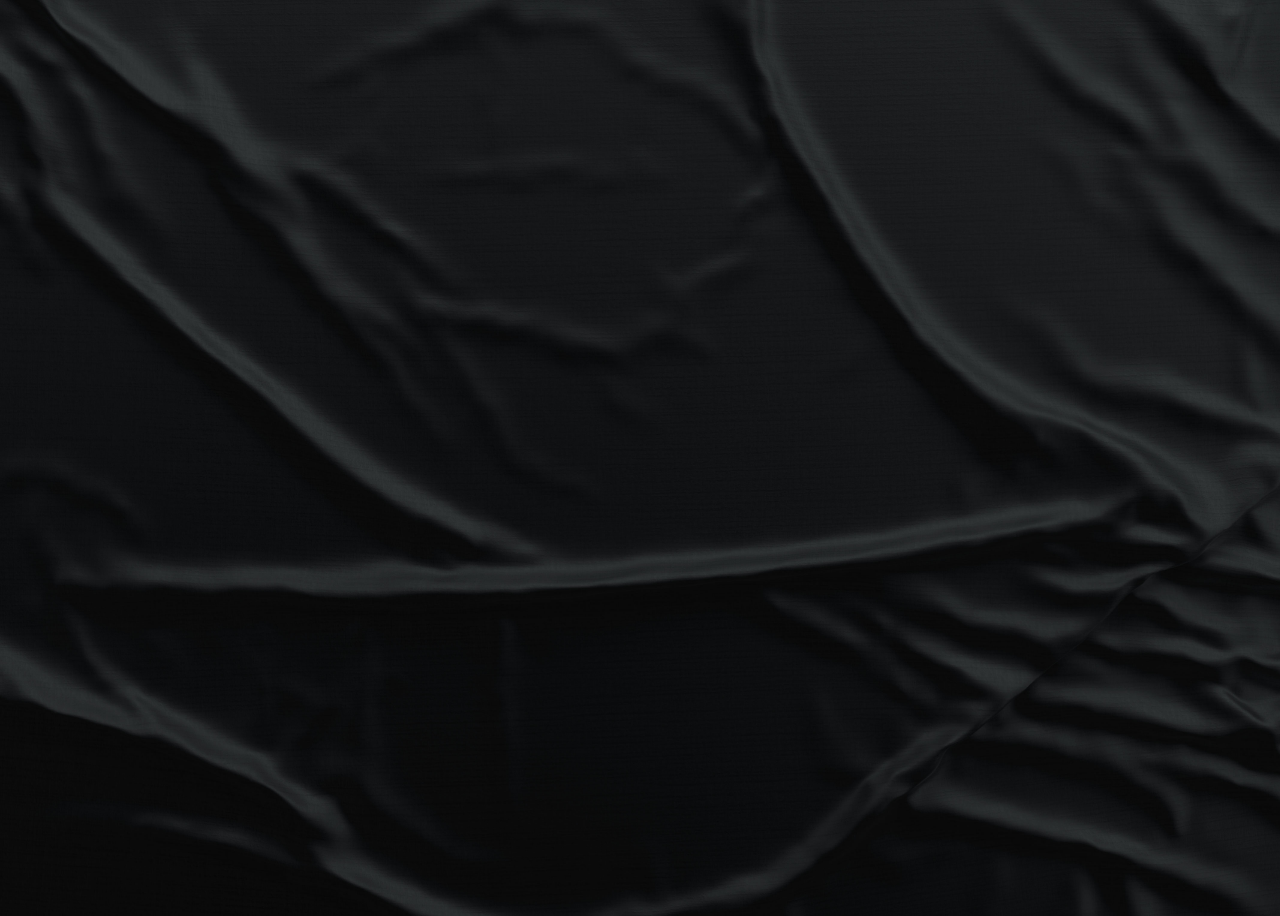
<file: contact.html>
<!DOCTYPE html>
<html>
<head>
    <meta charset="UTF-8">
    <meta name="viewport" content="width=device-width, user-scalable=no, initial-scale=1.0, maximum-scale=1.0, minimum-scale=1.0">
    <meta http-equiv="X-UA-Compatible" content="ie=edge">
    <title>WWW</title>
    <!-- <link rel="stylesheet" href="./css/reset.css"/> -->
    <link rel="stylesheet" href="./css/main.css"/>
    <link rel="stylesheet" href="./css/style2.css"/>
</head>
<body>
    <!-- <div class="viewbox">
        <ul class="titles text-animation">
            <li>Contact</li><hr style="border: 1px solid #b1e7fc;"/>
            <div class="text-box">
                <div class="left-text">
                    <li>Name</li>
                    <li>Company</li>
                    <li>Location</li>
                    <li>Call</li>
                    <li>Instagram</li>
                    <li>Facebook</li>
                    <li>Youtube</li>
                    <li>Twitter</li>
                    <li>Website</li>
                    <br/>
                    <li>Name</li>
                    <li>Company</li>
                    <li>Location</li>
                    <li>Call</li>
                    <li>Instagram</li>
                    <li>Facebook</li>
                    <li>Youtube</li>
                    <li>Twitter</li>
                    <li>Website</li>
                </div>
                <div class="right-text">
                    <li>Wes Anderson</li>
                    <li>Indian Paintbrush</li>
                    <li>Santa Monica, California</li>
                    <li>310-566-0160</li>
                    <li>Lorem ipsum dolor sit</li>
                    <li>Lorem ipsum dolor sit</li>
                    <li>Lorem ipsum dolor sit</li>
                    <li>Lorem ipsum dolor sit</li>
                    <li>Lorem ipsum dolor sit</li>
                    <br/>
                    <li>Wes Anderson</li>
                    <li>Indian Paintbrush</li>
                    <li>Santa Monica, California</li>
                    <li>310-566-0160</li>
                    <li>Lorem ipsum dolor sit</li>
                    <li>Lorem ipsum dolor sit</li>
                    <li>Lorem ipsum dolor sit</li>
                    <li>Lorem ipsum dolor sit</li>
                    <li>Lorem ipsum dolor sit</li>
                </div>
            </div>
            <!-- <div class="text-box">
                
            </div>
        </ul>
    </div> -->
</body>
</html>
</file>
<file: css/main.css>
@font-face {
	font-family: 'Norman';
	src: local('☺︎'), url("../font/Norman_Regular.ttf") format("ttf");
}
@font-face {
    src : url("../font/Futura_Book.otf");
    font-family: 'Futura';
}

body{
    /* width: 100%; */
    /* height: 100vh; */
    background-color: #131313;
    background-image: url('../img/back_1.jpg');
    background-repeat: no-repeat;
    background-size: cover;
    /* margin-top: 5%; */
    font-family: 'Norman','Futura',sans-serif;
    /* -webkit-font-smoothing: antialiased;
    word-spacing: -1px;
    -webkit-text-size-adjust: none*/
    width: 100vw; height: 100vh;
    /* position: fixed; */
    top: 0; left: 0;
    overflow: hidden;
    /* display: flex; */
}
</file>
<file: css/style2.css>
.viewbox {
    display: flex;
    justify-content: center;
    background-color:none;
    width: 100%;
    height: 100vh;
    overflow: hidden;
    position: relative;
    text-align: center;
}
  
ul.titles {
    margin: 0;
    padding: 0;
    list-style-type: none;
    font-size: 150px;
    position: absolute;
    color: #b1e7fc;
}
  
.text-animation {
    animation-name: vertical-marquee;
    animation-timing-function: linear;
    animation-iteration-count: infinite;
    animation-duration: 15s;
}
  
@keyframes vertical-marquee {
    0% {
        transform: translateY(80%);
    }
    100% {
        transform: translateY(-100%);
    }
}
div.text-box {
    width: 1000px;
    height: 100vh;
    padding-bottom: 50px;
}
div.left-text {
    font-size: 50px;
    width:45%;
    padding-right: 5%;
    float: left;
    text-align: right;
}
div.right-text {
    padding-left: 5%;
    font-size: 50px;
    width:45%;
    float: left;
    text-align: left;
}
</file>
